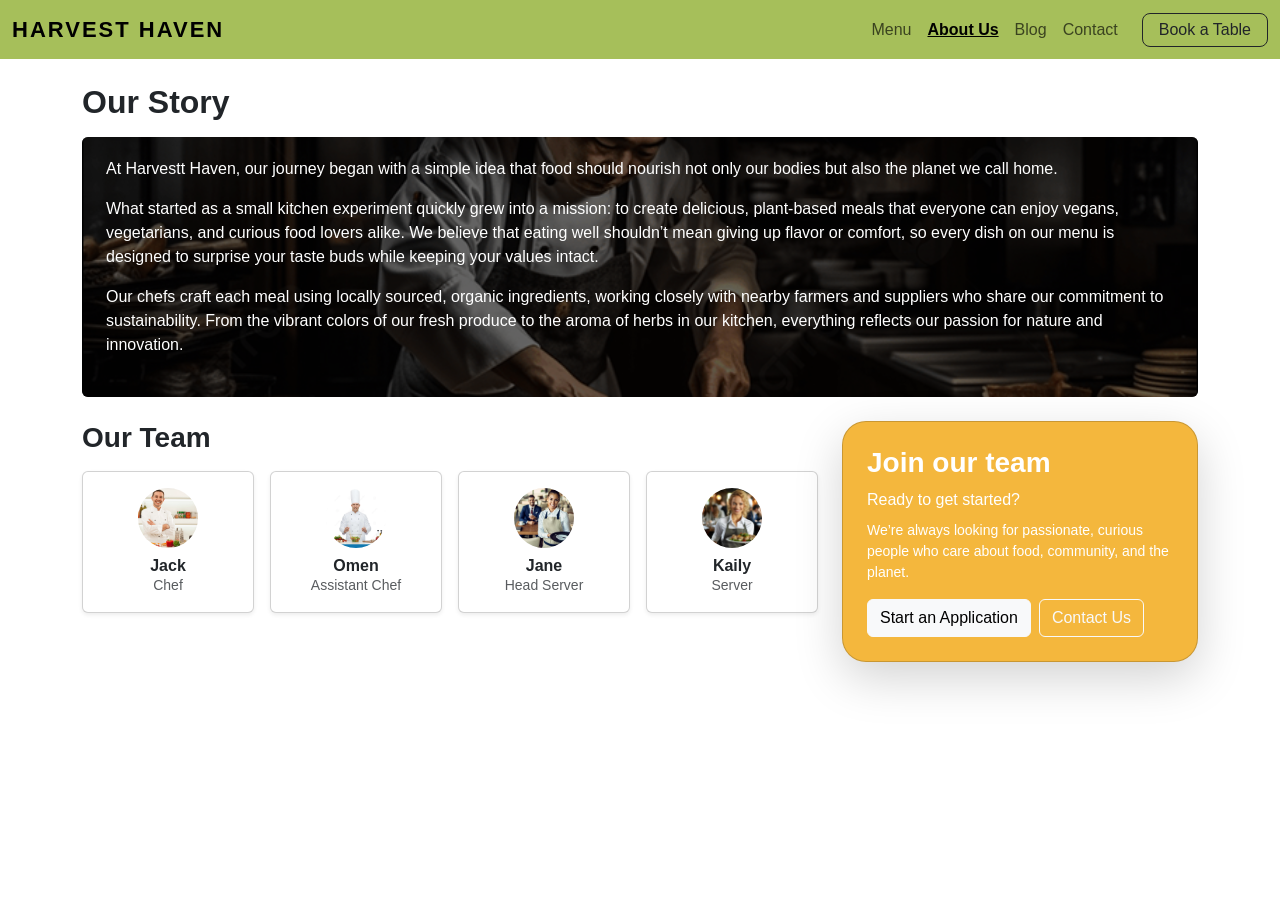
<file: about.html>
<!DOCTYPE html>
<html lang="en">
<head>
  <meta charset="UTF-8">
  <meta name="viewport" content="width=device-width, initial-scale=1.0">
  <title>Harvest Haven – About Us</title>

  <!-- Bootstrap -->
  <link href="https://cdn.jsdelivr.net/npm/bootstrap@5.3.2/dist/css/bootstrap.min.css" rel="stylesheet">

   <!-- Animate.css -->
  <link rel="stylesheet" href="https://cdnjs.cloudflare.com/ajax/libs/animate.css/4.1.1/animate.min.css">
  <!-- Custom CSS -->
  <link rel="stylesheet" href="css/style.css">
</head>
<body>

<!-- NAVBAR -->
<nav class="navbar navbar-expand-lg" style="background: #a6bf5a;">
  <div class="container-fluid">

    <a class="navbar-brand fw-bold" href="index.html">HARVEST HAVEN</a>

    <button class="navbar-toggler" type="button" data-bs-toggle="collapse" data-bs-target="#mainNav">
      <span class="navbar-toggler-icon"></span>
    </button>

    <div class="collapse navbar-collapse" id="mainNav">
      <ul class="navbar-nav ms-auto mb-2 mb-lg-0">
        <li class="nav-item"><a class="nav-link" href="index.html">Menu</a></li>
        <li class="nav-item"><a class="nav-link active" href="about.html">About Us</a></li>
        <li class="nav-item"><a class="nav-link" href="#">Blog</a></li>
        <li class="nav-item"><a class="nav-link" href="contact.html">Contact</a></li>
      </ul>

      <a href="contact.html" class="btn btn-outline-dark rounded-3 px-3 py-1 ms-lg-3">Book a Table</a>
    </div>

  </div>
</nav>

<!-- MAIN CONTENT -->
<div class="container py-4">

  <!-- OUR STORY -->
  <h1 class="fw-bold fs-2 mb-3">Our Story</h1>

  <div class="position-relative rounded overflow-hidden mb-4" style="height:260px;">
    <picture>
  <!-- Large screen version -->
  <source 
    srcset="images/ourstorybackgroundimage.jpg" 
    media="(min-width: 768px)">

  <!-- Mobile version -->
  <img 
    src="images/ourstorybackgroundimage-small.jpg" 
    alt="Background image representing the story of Harvest Haven"
    class="w-100 h-100"
    style="object-fit:cover;">
</picture>
    <div class="position-absolute top-0 start-0 w-100 h-100"
         style="background:rgba(0,0,0,0.6);"></div>

    <div class="position-absolute text-white p-4" style="bottom:0;">
      <p>
At Harvestt Haven, our journey began with a simple idea that food should nourish not only our bodies but also the planet we call home.
      </p>

      <p class="mt-2">
      What started as a small kitchen experiment quickly grew into a mission: to create delicious, plant-based meals that everyone can enjoy  vegans, vegetarians, and curious food lovers alike. We believe that eating well shouldn’t mean giving up flavor or comfort, so every dish on our menu is designed to surprise your taste buds while keeping your values intact.</P>  
      <p>    Our chefs craft each meal using locally sourced, organic ingredients, working closely with nearby farmers and suppliers who share our commitment to sustainability. From the vibrant colors of our fresh produce to the aroma of herbs in our kitchen, everything reflects our passion for nature and innovation.
    </p>

    </div>
  </div>

  <!-- TEAM SECTION -->
  <div class="row g-4">

    <!-- Team Cards -->
    <div class="col-lg-8">
      <h2 class="fw-bold fs-3 mb-3">Our Team</h2>

      <div class="row g-3">

        <!-- Team Member -->
        <div class="col-6 col-md-3">
          <div class="card text-center p-3 shadow-sm">
            <img src="images/chef.jpg" alt="Chef Profile Picture"
                 class="rounded-circle mx-auto mb-2" width="60" height="60" style="object-fit:cover;">
            <h6 class="fw-bold m-0">Jack</h6>
            <p class="small text-muted m-0">Chef</p>
          </div>
        </div>

        <div class="col-6 col-md-3">
          <div class="card text-center p-3 shadow-sm">
            <img src="images/chefassistant.webp" alt="Assistant chef Profile Picture"
                 class="rounded-circle mx-auto mb-2" width="60" height="60" style="object-fit:cover;">
            <h6 class="fw-bold m-0">Omen</h6>
            <p class="small text-muted m-0">Assistant Chef</p>
          </div>
        </div>

        <div class="col-6 col-md-3">
          <div class="card text-center p-3 shadow-sm">
            <img src="images/headserver.jpeg" alt="headserver Profile Picture"
                 class="rounded-circle mx-auto mb-2" width="60" height="60" style="object-fit:cover;">
            <h6 class="fw-bold m-0">Jane</h6>
            <p class="small text-muted m-0">Head Server</p>
          </div>
        </div>

        <div class="col-6 col-md-3">
          <div class="card text-center p-3 shadow-sm">
            <img src="images/server.jpg" alt="Server Profile Picture"
                 class="rounded-circle mx-auto mb-2" width="60" height="60" style="object-fit:cover;">
            <h6 class="fw-bold m-0">Kaily</h6>
            <p class="small text-muted m-0">Server</p>
          </div>
        </div>

      </div>
    </div>

    <!-- Join Our Team Card -->
    <div class="col-lg-4">
      <div class="card text-white p-4 shadow-lg" style="background:#f4b73d; border-radius:1.5rem;">
        <h3 class="fw-bold">Join our team</h3>
        <p class="mb-2">Ready to get started?</p>
        <p class="small mb-3">
          We’re always looking for passionate, curious people who care about food,
          community, and the planet.
        </p>

        <div class="d-flex gap-2">
          <button class="btn btn-light">Start an Application</button>
          <a class="btn btn-outline-light" href="contact.html">Contact Us</a>
        </div>
      </div>
    </div>

  </div>

</div>

<!-- BOOTSTRAP JS -->
<script src="https://cdn.jsdelivr.net/npm/bootstrap@5.3.2/dist/js/bootstrap.bundle.min.js"></script>

</body>
</html>
</file>
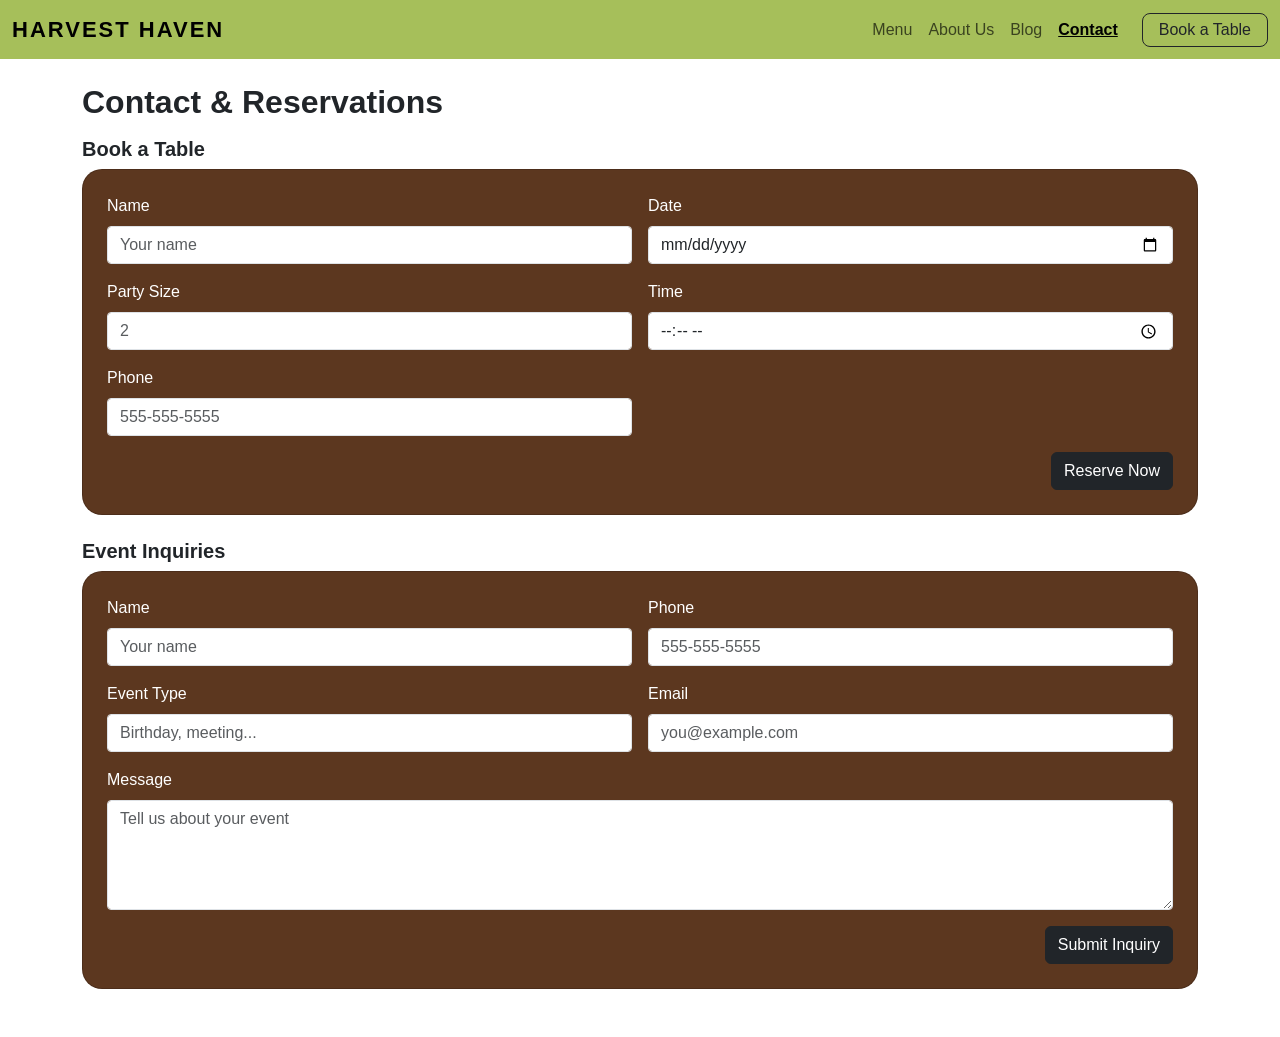
<file: contact.html>
<!DOCTYPE html>
<html lang="en">
<head>
  <meta charset="UTF-8">
  <meta name="viewport" content="width=device-width, initial-scale=1.0">
  <title>Harvest Haven – Contact</title>

  <!-- Bootstrap -->
  <link href="https://cdn.jsdelivr.net/npm/bootstrap@5.3.2/dist/css/bootstrap.min.css" rel="stylesheet">

   <!-- Animate.css -->
  <link rel="stylesheet" href="https://cdnjs.cloudflare.com/ajax/libs/animate.css/4.1.1/animate.min.css">
  <!-- Custom CSS -->
  <link rel="stylesheet" href="css/style.css">
</head>
<body>

<!-- NAVBAR -->
<nav class="navbar navbar-expand-lg" style="background: #a6bf5a;">
  <div class="container-fluid">

    <a class="navbar-brand fw-bold" href="index.html">HARVEST HAVEN</a>

    <button class="navbar-toggler" type="button" data-bs-toggle="collapse" data-bs-target="#mainNav">
      <span class="navbar-toggler-icon"></span>
    </button>

    <div class="collapse navbar-collapse" id="mainNav">
      <ul class="navbar-nav ms-auto mb-2 mb-lg-0">
        <li class="nav-item"><a class="nav-link" href="index.html">Menu</a></li>
        <li class="nav-item"><a class="nav-link" href="about.html">About Us</a></li>
        <li class="nav-item"><a class="nav-link" href="#">Blog</a></li>
        <li class="nav-item"><a class="nav-link active" href="contact.html">Contact</a></li>
      </ul>

      <a href="contact.html" class="btn btn-outline-dark rounded-3 px-3 py-1 ms-lg-3">Book a Table</a>
    </div>

  </div>
</nav>

<!-- MAIN CONTENT -->
<div class="container py-4">

  <h1 class="fw-bold fs-2 mb-3">Contact & Reservations</h1>

  <!-- BOOK A TABLE -->
  <h3 class="fw-bold fs-5 mb-2">Book a Table</h3>

  <div class="card p-4 mb-4 text-white contact-card">

    <form>
      <div class="row g-3">

        <div class="col-md-6">
          <label class="form-label">Name</label>
          <input type="text" class="form-control" placeholder="Your name">
        </div>

        <div class="col-md-6">
          <label class="form-label">Date</label>
          <input type="date" class="form-control">
        </div>

        <div class="col-md-6">
          <label class="form-label">Party Size</label>
          <input type="number" min="1" class="form-control" placeholder="2">
        </div>

        <div class="col-md-6">
          <label class="form-label">Time</label>
          <input type="time" class="form-control">
        </div>

        <div class="col-md-6">
          <label class="form-label">Phone</label>
          <input type="tel" class="form-control" placeholder="555-555-5555">
        </div>

        <div class="col-12 text-end">
          <button class="btn btn-dark">Reserve Now</button>
        </div>

      </div>
    </form>

  </div>

  <!-- EVENT INQUIRIES -->
  <h3 class="fw-bold fs-5 mb-2">Event Inquiries</h3>

  <div class="card p-4 mb-4 text-white contact-card">

    <form>
      <div class="row g-3">

        <div class="col-md-6">
          <label class="form-label">Name</label>
          <input type="text" class="form-control" placeholder="Your name">
        </div>

        <div class="col-md-6">
          <label class="form-label">Phone</label>
          <input type="tel" class="form-control" placeholder="555-555-5555">
        </div>

        <div class="col-md-6">
          <label class="form-label">Event Type</label>
          <input type="text" class="form-control" placeholder="Birthday, meeting...">
        </div>

        <div class="col-md-6">
          <label class="form-label">Email</label>
          <input type="email" class="form-control" placeholder="you@example.com">
        </div>

        <div class="col-12">
          <label class="form-label">Message</label>
          <textarea class="form-control" rows="4" placeholder="Tell us about your event"></textarea>
        </div>

        <div class="col-12 text-end">
          <button class="btn btn-dark">Submit Inquiry</button>
        </div>

      </div>
    </form>

  </div>

</div>

<!-- Bootstrap JS -->
<script src="https://cdn.jsdelivr.net/npm/bootstrap@5.3.2/dist/js/bootstrap.bundle.min.js"></script>

</body>
</html>
</file>
<file: css/style.css>
/* -------------------------------------------------
   VARIABLES
------------------------------------------------- */
:root {
  --header-bg: #a6bf5a;
  --hero-bg: #d58153;
  --yellow-bg: #f4b73d;
  --brown-bg: #5c371f;

  --text-light: #fff;
  --text-dark: #000;
}

/* -------------------------------------------------
   GLOBAL
------------------------------------------------- */
body {
  font-family: "Roboto", sans-serif;
  background: #fff;
  line-height: 1.5;
}

.navbar-brand {
  letter-spacing: 2px;
  font-size: 22px;
}

/* Active link underline */
.nav-link.active {
  text-decoration: underline;
  font-weight: bold;
}

/* -------------------------------------------------
   HERO TEXT OVERLAY
------------------------------------------------- */
.hero-text {
  position: absolute;
  bottom: 15px;
  left: 15px;
  right: 15px;
  color: white;
  text-shadow: 0 0 6px rgba(0,0,0,0.5);
}

/* -------------------------------------------------
   INFO CARD BACKGROUND
------------------------------------------------- */
.info-yellow {
  background: var(--yellow-bg);
}

/* -------------------------------------------------
   CONTACT PAGE BROWN CARD
------------------------------------------------- */
.contact-card {
  background: var(--brown-bg) !important;
  border-radius: 20px;
}

.contact-card .form-control {
  border-radius: 4px;
}

/* -------------------------------------------------
   JOIN CARD ROUNDED CORNERS
------------------------------------------------- */
.join-rounded {
  border-radius: 1.5rem;
}

/* -------------------------------------------------
   RESPONSIVE FIXES
------------------------------------------------- */
@media (max-width: 768px) {
  .hero-text h1 {
    font-size: 1.3rem;
  }
}
</file>
